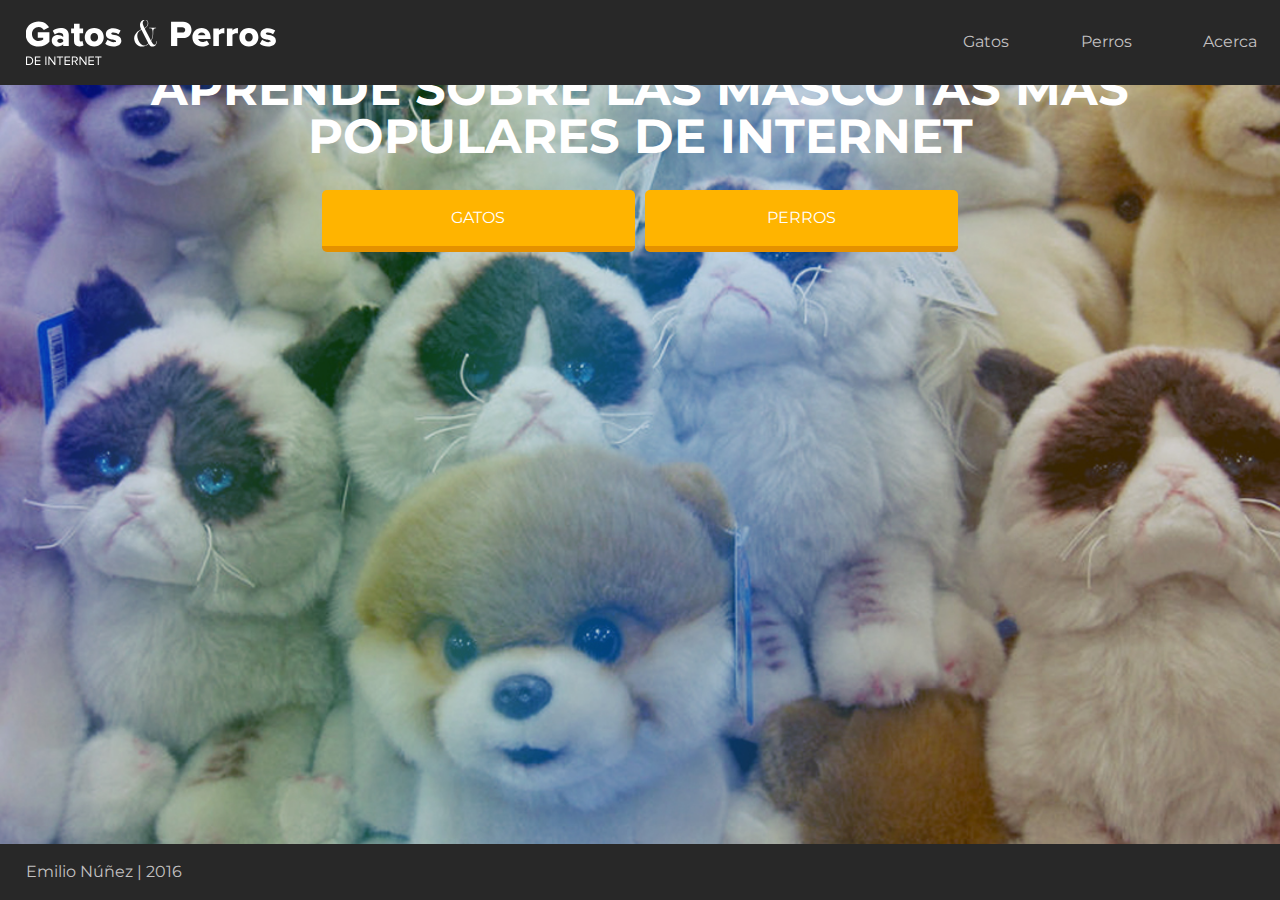
<file: index.html>
<!DOCTYPE html>
<html lang="es">
<head>
	<meta charset="UTF-8">
	<title>Gatos y Perros de Internet</title>
	<link rel="stylesheet" type="text/css" href="style.css">
	<link href='https://fonts.googleapis.com/css?family=Montserrat:400,700' rel='stylesheet' type='text/css'>
</head>
	<body>
		<header>
			<div class="container">
				<nav class="row between middle">
					<div class="col-4">
						<a href="index.html">
							<img src="assets/logo.svg" />
						</a>
					</div>
					<div class="col-3 end">						
						<ul class="row between">
							<li class="col">
								<a href="/gatos.html" class="layout_a">Gatos</a>
							</li>
							<li class="col">
								<a href="/perros.html" class="layout_a">Perros</a>
							</li>
							<li class="col">
								<a href="/acerca.html" class="layout_a">Acerca</a>
							</li>
						</ul>
					</div>
				</nav>
			</div>
		</header>
		<section class="home full-height">
			<div class="container">
				<div class="row center">
					<h1 class="col-10">Aprende sobre las mascotas mas populares de internet</h1>
						<div class="col-3 boton">
							<a href="gatos.html" class="boton_a">Gatos</a>
						</div>
						<div class="col-3 boton">
							<a href="perros.html" class="boton_a">Perros</a>
						</div>
				</div>
			</div>
		</section>
		<footer>
			<div class="container">
				<div class="row">
					<div class="col-12">
						<a href="https://twitter.com/emiliojnp" target="_blank" class="layout_a">Emilio Núñez</a> | 2016
					</div>
				</div>
			</div>
		</footer>
	</body>
</html>
</file>
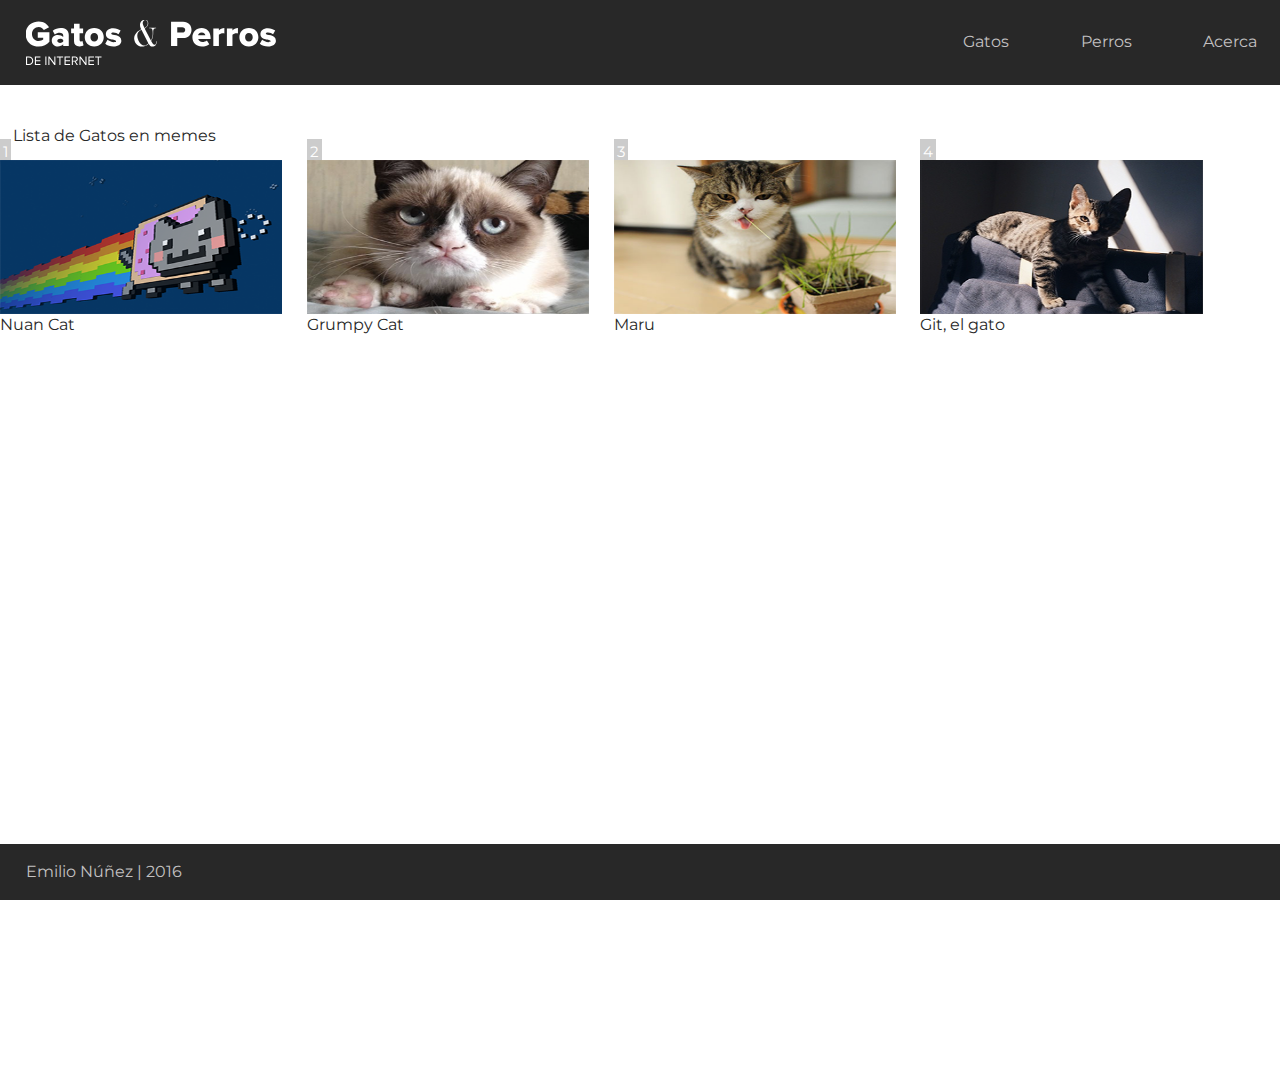
<file: gatos.html>
<!DOCTYPE html>
<html lang="en">
	<head>
		<meta charset="UTF-8">
		<title>Gatos y Perros de Internet</title>
		<link rel="stylesheet" type="text/css" href="style.css">
		<link href='https://fonts.googleapis.com/css?family=Montserrat:400,700' rel='stylesheet' type='text/css'>
	</head>
<body>
	<header>
			<div class="container">
				<nav class="row between middle">
					<div class="col-4">
						<a href="index.html">
							<img src="assets/logo.svg" />
						</a>
					</div>
					<div class="col-3 end">						
						<ul class="row between">
							<li class="col">
								<a href="/gatos.html" class="layout_a">Gatos</a>
							</li>
							<li class="col">
								<a href="/perros.html" class="layout_a">Perros</a>
							</li>
							<li class="col">
								<a href="/acerca.html" class="layout_a">Acerca</a>
							</li>
						</ul>
					</div>
				</nav>
			</div>
		</header>
		<section class="full-height">
			<div class="container full-height">
				<div class="row middle">
					<div class="col-10">
						<h2>Lista de Gatos en memes</h2>
					</div>
				<ol class="row">
					<li class="col-3">
						<img src="assets/gatos/nyan-1.png" class="same-height">
						Nuan Cat
					</li>
					<li class="col-3">
						<img src="assets/gatos/grumpy-1.png" class="same-height">
						Grumpy Cat
					</li>
					<li class="col-3">
						<img src="assets/gatos/maru-1.png" class="same-height">
						Maru
					</li>
					<li class="col-3">
						<img src="assets/gatos/git-1.png" class="same-height">
						Git, el gato
					</li>
				</ol>
				</div>				
			</div>
		</section>
		<footer>
			<div class="container">
				<div class="row">
					<div class="col-12">
						<a href="https://twitter.com/emiliojnp" target="_blank" class="layout_a">Emilio Núñez</a> | 2016
					</div>
				</div>
			</div>
		</footer>
</body>
</html>
</file>
<file: style.css>
@import url('css/reset.css');
@import url('css/reticula.css');
@import url('css/editorial.css');
@import url('css/secciones.css');
@import url('css/formas.css');
@import url('css/layout.css');

html, body{
	color: #282828;
	height: 100%;
	font-family: 'Montserrat', sans-serif;
}
</file>
